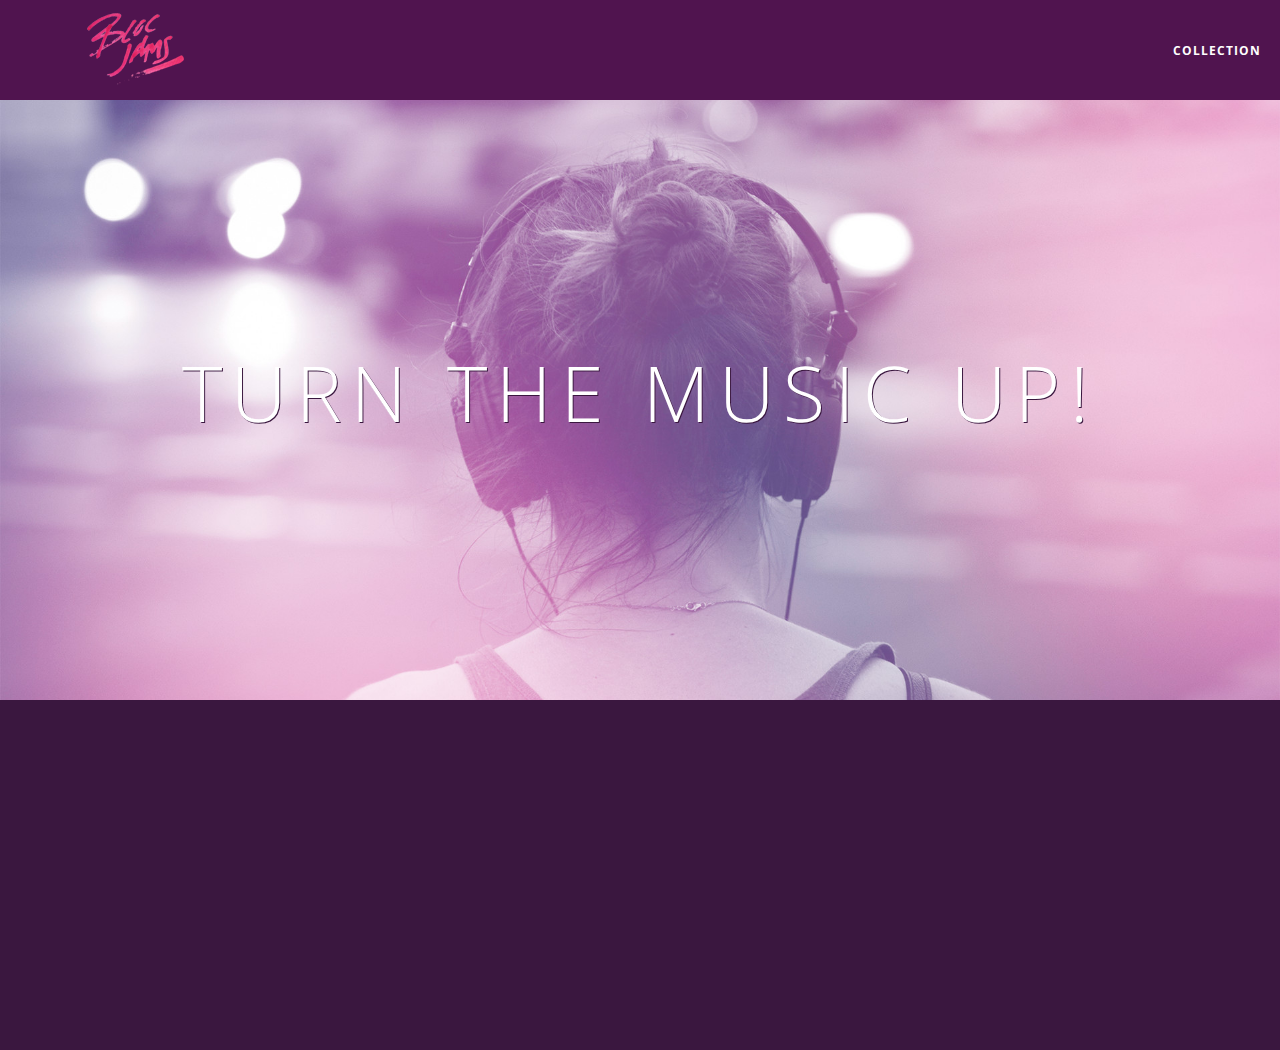
<file: index.html>
<!DOCTYPE html>
<html>
  <head>
    <title>Bloc Jams</title>
    <meta name="viewport" content="width=device-width, initial-scale=1">
    <link rel="stylesheet" type="text/css" href="http://fonts.googleapis.com/css?family=Open+Sans:400,800,600,700,300">
    <link rel="stylesheet" type="text/css" href="http://code.ionicframework.com/ionicons/2.0.1/css/ionicons.min.css">
    <link rel="stylesheet" type="text/css" href="styles/normalize.css">
    <link rel="stylesheet" type="text/css" href="styles/main.css">
    <link rel="stylesheet" type="text/css" href="styles/landing.css">
  </head>
  <body class="landing">
    <nav class="navbar"> <!-- navigation bar -->
      <a href="index.html" class="logo">
        <img src="assets/images/bloc_jams_logo.png" alt="bloc jams logo" class="logo">
      </a>
      <div class="links-container">
        <a href="collection.html" class="navbar-link">collection</a>
      </div>
    </nav>
    
    <section class="hero-content"> <!-- hero content -->
      <h1 class="hero-title">Turn the music up!</h1>
    </section>
    
    <section class="selling-points container clearfix"> <!-- selling points -->
      <div class="point column third">
        <span class="ion-music-note"></span>
        <h5 class="point-title">Choose your music</h5>
        <p class="point-description">The world is full of music; why should you have to listen to music that someone else chose?</p>
      </div>
      <div class="point column third">
        <span class="ion-radio-waves"></span>
        <h5 class="point-title">Unlimited, streaming, ad-free</h5>
        <p class="point-description">No arbitrary limits. No distractions.</p>
      </div>
      <div class="point column third">
        <span class="ion-iphone"></span>
        <h5 class="point-title">Mobile enabled</h5>
        <p class="point-description">Listen to your music on the go. This streaming service is available on all mobile platforms.</p>
      </div>
    </section>
    <script src="https://code.jquery.com/jquery-2.1.3.min.js"></script>
    <script src="scripts/landing.js"></script>
  </body>
</html>
</file>
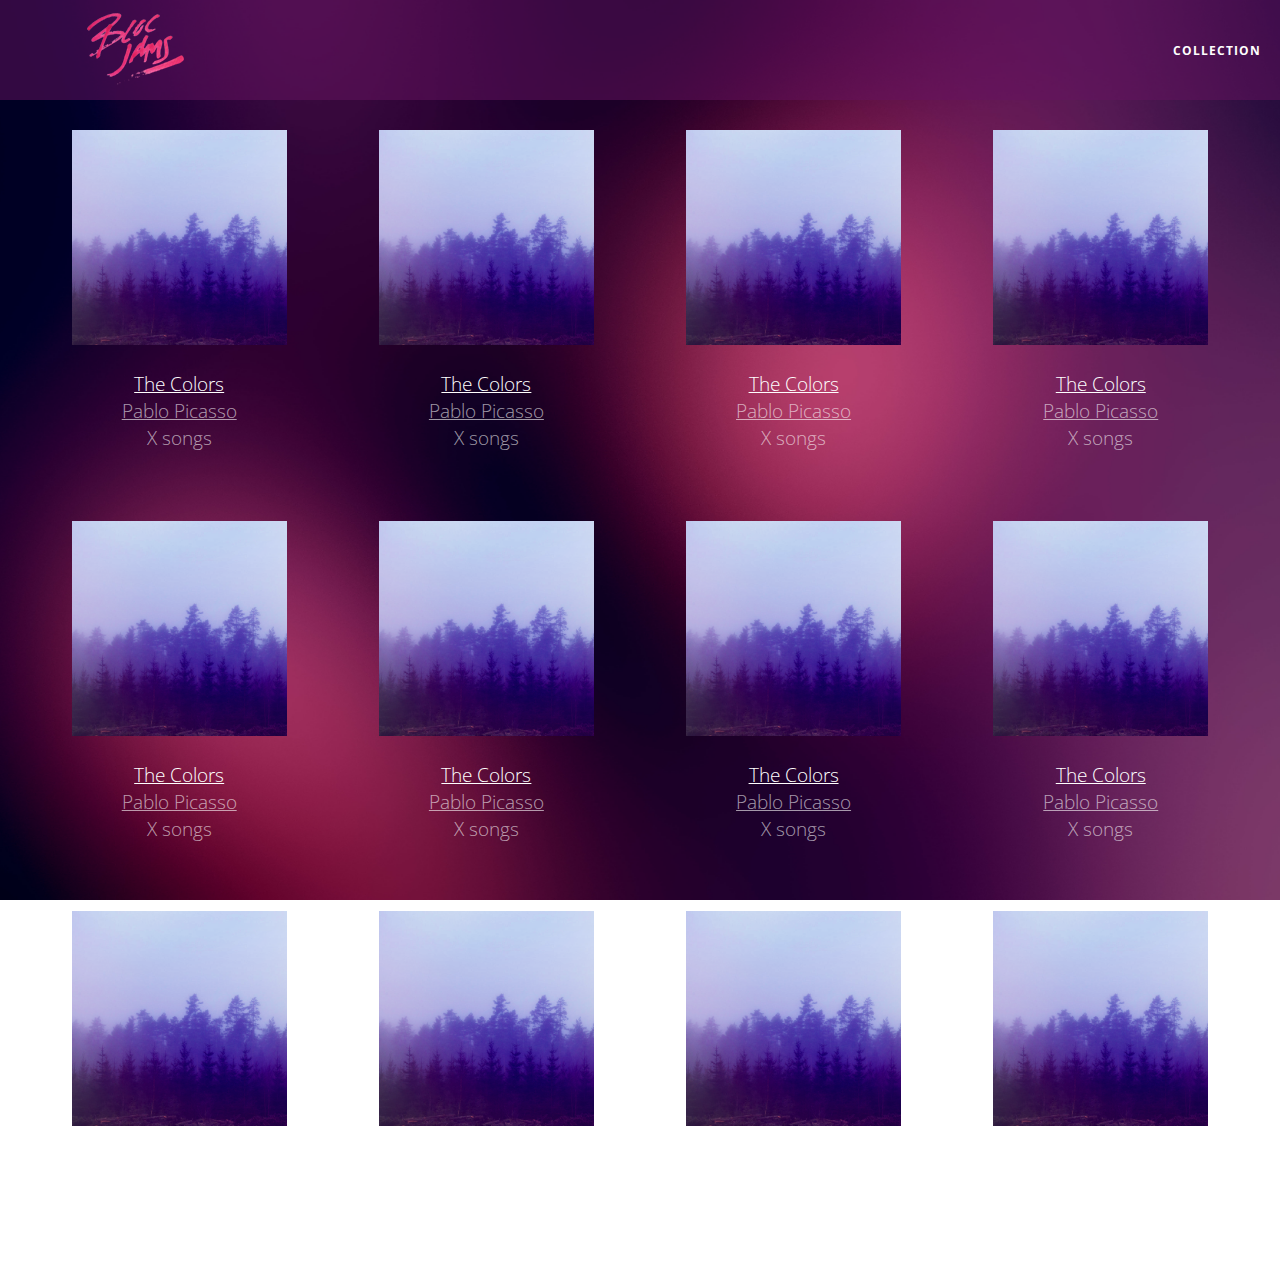
<file: collection.html>
<!DOCTYPE html>
<html>
  <head>
    <title>Bloc Jams</title>
    <meta name="viewport" content="width=device-width, initial-scale=1">
    <link rel="stylesheet" type="text/css" href="http://fonts.googleapis.com/css?family=Open+Sans:400,800,600,700,300">
    <link rel="stylesheet" type="text/css" href="http://code.ionicframework.com/ionicons/2.0.1/css/ionicons.min.css">
    <link rel="stylesheet" type="text/css" href="styles/normalize.css">
    <link rel="stylesheet" type="text/css" href="styles/main.css">
    <link rel="stylesheet" type="text/css" href="styles/collection.css">
  </head>
    <body class="collection">
      <nav class="navbar"> <!-- navigation bar -->
        <a href="index.html" class="logo">
         <img src="assets/images/bloc_jams_logo.png" alt="bloc jams logo" class="logo">
        </a>
        <div class="links-container">
          <a href="collection.html" class="navbar-link">collection</a>
        </div>
      </nav>
  
      <section class="album-covers container clearfix"></section>
      <script src="https://code.jquery.com/jquery-2.1.3.min.js"></script>
      <script src="scripts/collection.js"></script>
    </body>
 </html>
</file>
<file: styles/main.css>
*, *:before, *:after {
  -moz-box-sizing: border-box;
  -webkit-box-sizing: border-box;
  box-sizing: border-box;
}

html {
  height: 100%; /* makes sure our HTML takes up 100% of the browser window */
  font-size: 100%;
}

body {
  font-family: 'Open Sans'; /* sets our font to the "Open Sans" typeface */
  color: white; /* sets the text color to white */
  min-height: 100%; /* says the height of the body must be, at minimum, 100% of the window */
}

.navbar {
  position: relative;
  padding: 0.5rem;
  /* #1 */
  background-color: rgba(101,18,95,0.5);
  /* #2 */  
  z-index: 1;
}

.navbar .logo {
  position: relative; /* positioning will be explained in a resource */
  left: 2rem;
  cursor: pointer; /* produces the finger-pointer icon when you hover over the logo */
}

.navbar .links-container {
  display: table;
  position: absolute;
  top: 0;
  right: 0;
  height: 100px;
  color: white;
  /* #3 */
  text-decoration: none;
}

.links-container .navbar-link {
  display: table-cell;
  position: relative;
  height: 100%;
  padding-left: 1rem;
  padding-right: 1rem;
  /* #4 */
  vertical-align: middle;
  color: white;
  font-size: 0.625rem;
  letter-spacing: 0.05rem;
  font-weight: 700;
  text-transform: uppercase;
  /* #3 */
  text-decoration: none;
  cursor: pointer;
}

/* #5 */
.links-container .navbar-link:hover {
  color: rgb(233,50,117);
}

.container {
  margin: 0 auto;
  max-width: 64rem;
}

.container.narrow {
  max-width: 56rem;
}

/* Medium and small screens (640px) */
@media (min-width: 640px) {
  html { font-size: 112%; }
  
  .column {
    float: left;
    padding-left: 1rem;
    padding-right: 1rem;
  }
  
  .column.full { width: 100%; }
  .column.two-thirds { width: 66.7%; }
  .column.half { width: 50%; }
  .column.third { width: 33.3%; }
  .column.fourth { width: 25%; }
  .column.flow-opposite { float: right; }  
}

/* Large screens (1024px) */
@media (min-width: 1024px) {
  html { font-size: 120%; }
}

.clearfix::before,
.clearfix::after {
   content: " ";
   display: table;
}

.clearfix::after {
   clear: both;
}
</file>
<file: styles/landing.css>
body.landing {
  background-color: rgb(58,23,63); /* sets the background color to an RGB value (see below) */
}

.hero-content {
  position: relative; /* positioning will be explained in a resource */
  min-height: 600px; /* hero content element must be _at least_ 600 pixels */
  background-image: url(../assets/images/bloc_jams_bg.jpg);
  background-repeat: no-repeat;
  background-position: center center;
  background-size: cover;
}

.hero-content .hero-title {
  position: absolute;             /* positioning will be explained in a resource */
  top: 40%;                       /* positioning will be explained in a resource */
  -webkit-transform: translateY(-50%);
  -moz-transform: translateY(-50%);
  -ms-transform: translateY(-50%);
  transform: translateY(-50%);
  width: 100%;                    /* makes sure the title inhabits the full width of its container */
  text-align: center;             /* aligns text in the horizontal center of the element */
  font-size: 4rem;                /* specifies the size of the font in root em units */
  font-weight: 300;               /* makes the font thinner or lighter weight */
  text-transform: uppercase;      /* transforms the text to be all uppercase lettering */
  letter-spacing: 0.5rem;         /* puts 0.5 root ems worth of space between each letter */
  text-shadow: 1px 1px 0px rgb(58,23,63); /* creates a shadow underneath the text for readability over the image */
}

.selling-points {
  position: relative;
}

.point {
  position: relative;
  padding: 2rem;
  text-align: center;
  opacity: 0;
  -webkit-transform: rotate(270deg);
  -moz-transform: rotate(270deg);
  transform: rotate(270deg);
  -webkit-transition: all 0.5s ease-in-out;
  -moz-transition: all 0.5s ease-in-out;
  transition: all 0.5s ease-in-out;
  -webkit-transition-delay: 0.2s;
  -moz-transition-delay: 0.2s;
  transition-delay: 0.2s;
}

.point .point-title {
  font-size: 1.25rem;
}

.ion-music-note,
.ion-radio-waves,
.ion-iphone {
  color: rgb(223,50,117);
  font-size: 5rem;
}
</file>
<file: styles/collection.css>
body.collection {
  background-image: url(../assets/images/blurred_backgrounds/blur_bg_2.jpg);
  background-repeat: no-repeat;
  background-attachment: fixed;
  background-position: center center;
  background-size: cover;
}

.album-covers {
  position: relative;
}

.collection-album-container {
  position: relative;
  margin-top: 30px;
  margin-bottom: 20px;
  text-align: center;
}

.collection-album-container .caption {
  margin-top: 10px;
}

.collection-album-container .caption p {
  font-size: 1rem;
  font-weight: 300;
  color: rgba(255, 255, 255, 0.6);
}

.collection-album-container .caption p a {
  color: rgba(255, 255, 255, 0.6);
}

.collection-album-container .caption p a.album-name {
  color: white;
}

.collection-album-container img {
  width: 80%;
}
</file>
